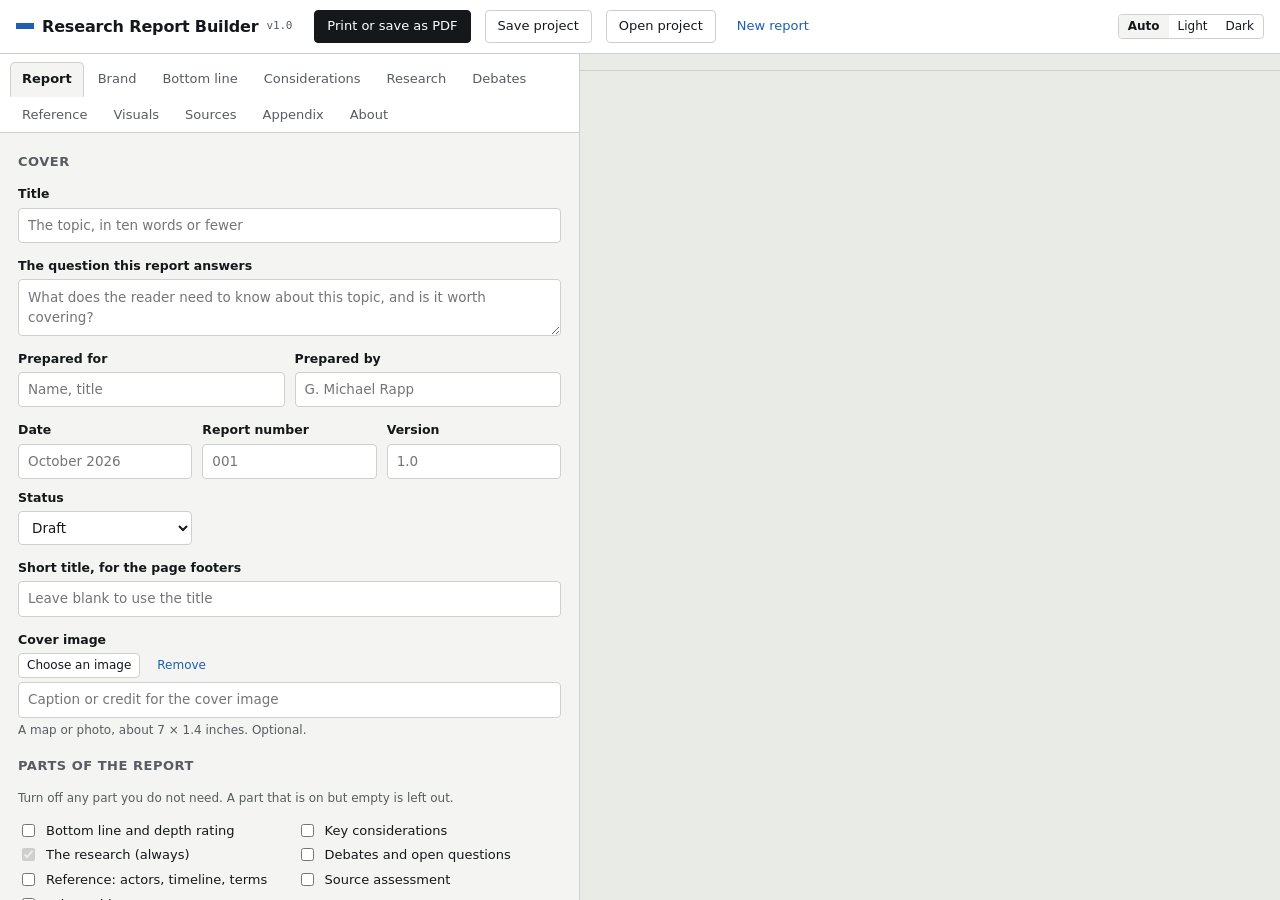
<file: src/page.html>
<!DOCTYPE html>
<html lang="en">
<head>
<meta charset="utf-8">
<!--
  Research Report Builder
  Copyright (c) 2026 G. Michael Rapp. MIT License; see LICENSE.

  Contains Paged.js (c) Coko Foundation, MIT License; the OSINT Citation Generator core,
  MIT License; and IBM Plex fonts (c) IBM Corp., SIL Open Font License 1.1. See NOTICE.md.
-->
<meta name="viewport" content="width=device-width, initial-scale=1">
<meta name="description" content="Gather a topic's research into one branded report: bottom line and depth rating, key considerations, the research itself, debates and open questions, actors, timeline, terms, and graded sources. Saves as a PDF. Runs entirely in your browser.">
<title>Research Report Builder</title>
<link rel="icon" href="data:image/svg+xml,%3Csvg xmlns='http://www.w3.org/2000/svg' viewBox='0 0 32 32'%3E%3Crect width='32' height='32' rx='5' fill='%2315181B'/%3E%3Crect x='7' y='7' width='18' height='3' fill='%231F5FAD'/%3E%3Crect x='7' y='13' width='18' height='2' fill='%23F4F5F2'/%3E%3Crect x='7' y='18' width='18' height='2' fill='%23F4F5F2'/%3E%3Crect x='7' y='23' width='5' height='3' fill='%231F5FAD'/%3E%3Crect x='14' y='23' width='5' height='3' fill='%231F5FAD'/%3E%3Crect x='21' y='23' width='4' height='3' fill='%23F4F5F2'/%3E%3C/svg%3E">
<style id="fonts">
/*FONTS*/
</style>
<style>
:root {
  --bg: #E9EBE7; --surface: #FFFFFF; --ink: #15181B; --muted: #565C61; --line: #CDD1CB; --soft: #F4F5F2;
  --accent: #1F5FAD; --accent-ink: #FFFFFF; --accent-soft: #DFE9F6; --ok: #2A6637; --fix: #9E2219; --fix-bg: #FBE3E0; --check: #6F4B00; --check-bg: #FBEDC4; --note: #35566B; --note-bg: #E3EDF3;
  --ui: system-ui, -apple-system, 'Segoe UI', Roboto, 'Helvetica Neue', Arial, sans-serif; --mono: 'Plex Mono', ui-monospace, Menlo, Consolas, monospace;
}
@media (prefers-color-scheme: dark) {
  :root:not([data-theme="light"]) { --bg: #101213; --surface: #1A1D1F; --ink: #E6E8E4; --muted: #9CA3A7; --line: #30363A; --soft: #23272A; --accent: #8DB8EE; --accent-ink: #08142A; --accent-soft: #1B2A3E; --ok: #8FD19E; --fix: #FFA79C; --fix-bg: #3F1D1A; --check: #F2CD6B; --check-bg: #3A2E10; --note: #A9C9DB; --note-bg: #1C323E; color-scheme: dark; }
}
:root[data-theme="dark"] { --bg: #101213; --surface: #1A1D1F; --ink: #E6E8E4; --muted: #9CA3A7; --line: #30363A; --soft: #23272A; --accent: #8DB8EE; --accent-ink: #08142A; --accent-soft: #1B2A3E; --ok: #8FD19E; --fix: #FFA79C; --fix-bg: #3F1D1A; --check: #F2CD6B; --check-bg: #3A2E10; --note: #A9C9DB; --note-bg: #1C323E; color-scheme: dark; }
html, body { margin: 0; height: 100%; }
body { background: var(--bg); color: var(--ink); font-family: var(--ui); font-size: 14px; line-height: 1.45; }
[hidden] { display: none !important; }
#app { height: 100%; display: grid; grid-template-rows: auto minmax(0, 1fr); }
#app .bar { display: flex; flex-wrap: wrap; align-items: center; gap: 8px 14px; padding: 10px 16px; background: var(--surface); border-bottom: 1px solid var(--line); }
#app .bar h1 { margin: 0 8px 0 0; font-size: 16px; font-weight: 650; letter-spacing: -0.01em; display: flex; align-items: center; gap: 8px; }
#app .bar h1 .mk { width: 18px; height: 6px; background: var(--accent); display: inline-block; }
#app .bar .ver { font-family: var(--mono); font-size: 11px; font-weight: 500; color: var(--muted); }
#app .bar .grow { flex: 1 1 auto; }
#app .btn { font: inherit; font-size: 13px; font-weight: 500; padding: 6px 12px; border-radius: 4px; border: 1px solid var(--line); background: var(--surface); color: var(--ink); cursor: pointer; white-space: nowrap; }
#app .btn:hover { border-color: var(--ink); }
#app .btn:disabled { opacity: 0.5; cursor: default; }
#app .btn.primary { background: var(--ink); border-color: var(--ink); color: var(--surface); }
#app .btn.small { font-size: 12px; padding: 3px 8px; }
#app .btn.quiet { background: transparent; border-color: transparent; color: var(--accent); padding-inline: 6px; }
#app .btn.danger { color: var(--fix); }
#app .seg { display: inline-flex; border: 1px solid var(--line); border-radius: 4px; overflow: hidden; }
#app .seg label { position: relative; font-size: 12px; }
#app .seg input { position: absolute; opacity: 0; inset: 0; margin: 0; cursor: pointer; }
#app .seg span { display: block; padding: 3px 9px; }
#app .seg input:checked + span { background: var(--soft); font-weight: 600; }
#app .seg input:focus-visible + span { outline: 2px solid var(--accent); outline-offset: -2px; }
:focus-visible { outline: 2px solid var(--accent); outline-offset: 1px; }
#app .main { min-height: 0; display: grid; grid-template-columns: minmax(400px, 580px) minmax(0, 1fr); }
#app .editor { min-height: 0; display: grid; grid-template-rows: auto minmax(0, 1fr); background: var(--surface); border-right: 1px solid var(--line); }
#app .tabs { display: flex; flex-wrap: wrap; gap: 2px; padding: 8px 10px 0; border-bottom: 1px solid var(--line); overflow-x: auto; }
#app .tabs button { font: inherit; font-size: 13px; padding: 7px 11px; border: 1px solid transparent; border-bottom: 0; border-radius: 5px 5px 0 0; background: transparent; color: var(--muted); cursor: pointer; white-space: nowrap; }
#app .tabs button[aria-selected="true"] { background: var(--soft); border-color: var(--line); color: var(--ink); font-weight: 600; margin-bottom: -1px; border-bottom: 1px solid var(--soft); }
#app .panes { min-height: 0; overflow: auto; background: var(--soft); }
#app .pane { padding: 16px 18px 40px; display: flex; flex-direction: column; gap: 14px; }
#app .pane h2 { margin: 4px 0 0; font-size: 13px; font-weight: 650; letter-spacing: 0.04em; text-transform: uppercase; color: var(--muted); }
#app .field { display: flex; flex-direction: column; gap: 4px; min-width: 0; }
#app .field > label, #app .field .label { font-size: 12.5px; font-weight: 600; }
#app .hint { margin: 0; font-size: 12px; color: var(--muted); }
#app .row { display: grid; grid-template-columns: repeat(auto-fit, minmax(130px, 1fr)); gap: 10px; }
#app input[type="text"], #app input[type="url"], #app textarea, #app select { font: inherit; font-size: 13.5px; color: var(--ink); background: var(--surface); border: 1px solid var(--line); border-radius: 4px; padding: 7px 9px; width: 100%; min-width: 0; box-sizing: border-box; }
#app textarea { resize: vertical; line-height: 1.5; }
#app textarea.code { font-family: var(--mono); font-size: 12.5px; line-height: 1.6; tab-size: 2; }
#app textarea.big { min-height: 420px; }
#app input[type="color"] { width: 44px; height: 30px; padding: 0 2px; border: 1px solid var(--line); border-radius: 4px; background: var(--surface); }
#app .check { display: flex; gap: 8px; align-items: flex-start; font-size: 13px; }
#app .check input { margin-top: 2px; }
#app .toolbar { display: flex; flex-wrap: wrap; gap: 4px; position: sticky; top: 0; z-index: 2; padding: 6px 0; background: var(--soft); }
#app .toolbar .btn { font-size: 12px; padding: 3px 8px; }
#app details.help { border: 1px solid var(--line); border-radius: 5px; background: var(--surface); padding: 8px 12px; font-size: 12.5px; }
#app details.help summary { cursor: pointer; font-weight: 600; }
#app details.help table { width: 100%; border-collapse: collapse; margin-top: 8px; }
#app details.help td { padding: 4px 6px; border-top: 1px solid var(--line); vertical-align: top; }
#app details.help td:first-child { font-family: var(--mono); font-size: 12px; white-space: nowrap; }
#app .card { border: 1px solid var(--line); border-radius: 6px; background: var(--surface); padding: 12px; display: flex; flex-direction: column; gap: 10px; }
#app .card .top { display: flex; align-items: center; gap: 8px; }
#app .card .top .k { font-family: var(--mono); font-size: 12px; color: var(--muted); }
#app .card .top .grow { flex: 1; }
#app .srcs { display: flex; flex-direction: column; gap: 8px; }
#app .src { border: 1px solid var(--line); border-radius: 6px; background: var(--surface); padding: 8px 10px; display: grid; grid-template-columns: minmax(0, 1fr) auto; gap: 6px 10px; align-items: start; }
#app .src .key { font-family: var(--mono); font-size: 12.5px; width: 100%; padding: 3px 6px; }
#app .src .txt { grid-column: 1 / -1; font-family: 'Plex Serif', Georgia, serif; font-size: 13px; line-height: 1.45; overflow-wrap: anywhere; }
#app .src .acts { display: flex; gap: 4px; }
#app .filemsg { font-size: 12.5px; color: var(--ok); margin: 0; } .filemsg.bad { color: var(--fix); } .filemsg:empty { display: none; }
#app .view { min-height: 0; display: grid; grid-template-rows: auto minmax(0, 1fr); }
#app .viewbar { display: flex; flex-wrap: wrap; align-items: center; gap: 8px 14px; padding: 8px 16px; border-bottom: 1px solid var(--line); background: var(--bg); font-size: 12.5px; color: var(--muted); }
#app .viewbar .stat b { color: var(--ink); font-weight: 600; }
#app .viewbar .busy { color: var(--accent); }
#app .checks { margin: 0; padding: 0 16px; list-style: none; display: flex; flex-direction: column; gap: 5px; }
#app .checks li { display: grid; grid-template-columns: 52px minmax(0, 1fr); gap: 8px; align-items: start; font-size: 12.5px; color: var(--ink); }
#app .checks li button { font: inherit; border: 0; background: none; padding: 0; text-align: left; color: inherit; cursor: pointer; }
#app .checks li button:hover { text-decoration: underline; }
#app .tag { font-family: var(--mono); font-size: 10px; letter-spacing: 0.06em; text-transform: uppercase; padding: 1px 0; border-radius: 3px; text-align: center; margin-top: 1px; }
#app .tag.fix { background: var(--fix-bg); color: var(--fix); } .tag.check { background: var(--check-bg); color: var(--check); } .tag.note { background: var(--note-bg); color: var(--note); }
#app .checkwrap { padding: 8px 0 10px; border-bottom: 1px solid var(--line); background: var(--bg); max-height: 160px; overflow: auto; }
#app .checkwrap:empty { display: none; }
#app .scroller { min-height: 0; overflow: auto; padding: 20px 0 60px; }
#pages { margin: 0 auto; }
#pages .pagedjs_pages { display: flex; flex-direction: column; align-items: center; gap: 24px; }
#pages .pagedjs_page { box-shadow: 0 1px 3px rgba(0, 0, 0, 0.18), 0 6px 24px rgba(0, 0, 0, 0.08); }
#stage { position: absolute; left: -20000px; top: 0; width: 900px; visibility: hidden; }
#app .empty-view { margin: 40px auto; max-width: 420px; text-align: center; color: var(--muted); }
#app .status { min-height: 1.4em; font-size: 12.5px; color: var(--ok); }
#app .status.bad { color: var(--fix); }
@media (max-width: 900px) {
  #app { height: auto; }
  #app .main { grid-template-columns: minmax(0, 1fr); }
  #app .editor { border-right: 0; }
  #app .panes { overflow: visible; }
  #app .scroller { overflow-x: auto; }
}
@media print {
  html, body { height: auto; background: none; }
  #app { display: block; height: auto; }
  #app .bar, #app .editor, #app .viewbar, #app .checkwrap, #stage, #app .empty-view { display: none !important; }
  #app .main, #app .view { display: block; }
  #app .scroller { overflow: visible; padding: 0; }
  #pages { zoom: 1 !important; width: auto !important; }
  #pages .pagedjs_pages { display: block; }
  #pages .pagedjs_page { box-shadow: none; }
}
#app .parts { display: grid; grid-template-columns: repeat(auto-fit, minmax(220px, 1fr)); gap: 6px 14px; }
#app .logo-prev { max-height: 44px; max-width: 160px; object-fit: contain; border: 1px solid var(--line); background: #FFFFFF; padding: 3px; border-radius: 3px; }
#app .src .meta { grid-column: 1 / -1; display: grid; grid-template-columns: 150px 90px minmax(0, 1fr); gap: 6px; align-items: start; }
#app .src .meta select, #app .src .meta input { font-size: 12.5px; padding: 4px 6px; }
#app .src .meta textarea { font-size: 12.5px; padding: 4px 6px; min-height: 30px; }
#app .src .grp { font-family: var(--mono); font-size: 10.5px; letter-spacing: 0.06em; text-transform: uppercase; color: var(--muted); }
#app .example { margin: 0; padding: 8px 10px; border: 1px dashed var(--line); border-radius: 4px; font-family: var(--mono); font-size: 11.5px; line-height: 1.55; white-space: pre-wrap; color: var(--muted); background: var(--surface); }
</style>
<script>
(function () { try { var t = JSON.parse(localStorage.getItem('rrb-theme-v1')); if (t === 'light' || t === 'dark') document.documentElement.setAttribute('data-theme', t); } catch (e) {} })();
</script>
</head>
<body>
<div id="app">
  <header class="bar">
    <h1><span class="mk"></span>Research Report Builder <span class="ver">v1.0</span></h1>
    <button type="button" class="btn primary" id="printBtn">Print or save as PDF</button>
    <button type="button" class="btn" id="saveBtn">Save project</button>
    <button type="button" class="btn" id="openBtn">Open project</button>
    <button type="button" class="btn quiet" id="newBtn">New report</button>
    <input type="file" id="openPick" accept=".json,application/json" hidden>
    <span class="status" id="status" role="status"></span>
    <span class="grow"></span>
    <span class="seg" role="radiogroup" aria-label="Editor theme">
      <label><input type="radio" name="theme" id="themeAuto" value="auto" checked><span>Auto</span></label>
      <label><input type="radio" name="theme" id="themeLight" value="light"><span>Light</span></label>
      <label><input type="radio" name="theme" id="themeDark" value="dark"><span>Dark</span></label>
    </span>
  </header>

  <div class="main">
    <section class="editor" aria-label="Editor">
      <div class="tabs" role="tablist" id="tabs">
        <button type="button" role="tab" data-tab="report" aria-selected="true">Report</button>
        <button type="button" role="tab" data-tab="brand" aria-selected="false">Brand</button>
        <button type="button" role="tab" data-tab="bottom" aria-selected="false">Bottom line</button>
        <button type="button" role="tab" data-tab="considerations" aria-selected="false">Considerations</button>
        <button type="button" role="tab" data-tab="body" aria-selected="false">Research</button>
        <button type="button" role="tab" data-tab="debates" aria-selected="false">Debates</button>
        <button type="button" role="tab" data-tab="context" aria-selected="false">Reference</button>
        <button type="button" role="tab" data-tab="visuals" aria-selected="false">Visuals</button>
        <button type="button" role="tab" data-tab="sources" aria-selected="false">Sources</button>
        <button type="button" role="tab" data-tab="appendix" aria-selected="false">Appendix</button>
        <button type="button" role="tab" data-tab="back" aria-selected="false">About</button>
      </div>
      <div class="panes" id="panes">

        <div class="pane" data-pane="report">
          <h2>Cover</h2>
          <div class="field"><label for="m-title">Title</label><input type="text" id="m-title" data-k="meta.title" placeholder="The topic, in ten words or fewer"></div>
          <div class="field"><label for="m-question">The question this report answers</label><textarea id="m-question" data-k="meta.question" rows="2" placeholder="What does the reader need to know about this topic, and is it worth covering?"></textarea></div>
          <div class="row">
            <div class="field"><label for="m-preparedFor">Prepared for</label><input type="text" id="m-preparedFor" data-k="meta.preparedFor" placeholder="Name, title"></div>
            <div class="field"><label for="m-preparedBy">Prepared by</label><input type="text" id="m-preparedBy" data-k="meta.preparedBy" placeholder="G. Michael Rapp"></div>
          </div>
          <div class="row">
            <div class="field"><label for="m-date">Date</label><input type="text" id="m-date" data-k="meta.date" placeholder="October 2026"></div>
            <div class="field"><label for="m-number">Report number</label><input type="text" id="m-number" data-k="meta.number" placeholder="001"></div>
            <div class="field"><label for="m-version">Version</label><input type="text" id="m-version" data-k="meta.version" placeholder="1.0"></div>
            <div class="field"><label for="m-status">Status</label><select id="m-status" data-k="meta.status"><option>Draft</option><option>Working draft</option><option>For review</option><option>Final</option><option value="">(none)</option></select></div>
          </div>
          <div class="field"><label for="m-shortTitle">Short title, for the page footers</label><input type="text" id="m-shortTitle" data-k="meta.shortTitle" placeholder="Leave blank to use the title"></div>
          <div class="field"><span class="label">Cover image</span>
            <div class="row" style="grid-template-columns:auto auto 1fr;align-items:center"><button type="button" class="btn small" id="coverPick">Choose an image</button><button type="button" class="btn small quiet" id="coverClear">Remove</button><span class="hint" id="coverInfo"></span></div>
            <input type="file" id="coverFile" accept="image/png,image/jpeg,image/gif,image/webp,image/svg+xml" hidden>
            <input type="text" id="m-coverCaption" data-k="meta.coverCaption" placeholder="Caption or credit for the cover image">
            <p class="hint">A map or photo, about 7 × 1.4 inches. Optional.</p></div>
          <h2>Parts of the report</h2>
          <p class="hint">Turn off any part you do not need. A part that is on but empty is left out.</p>
          <div class="parts">
            <label class="check"><input type="checkbox" data-k="meta.parts.bottom"> <span>Bottom line and depth rating</span></label>
            <label class="check"><input type="checkbox" data-k="meta.parts.considerations"> <span>Key considerations</span></label>
            <label class="check"><input type="checkbox" checked disabled> <span>The research (always)</span></label>
            <label class="check"><input type="checkbox" data-k="meta.parts.debates"> <span>Debates and open questions</span></label>
            <label class="check"><input type="checkbox" data-k="meta.parts.context"> <span>Reference: actors, timeline, terms</span></label>
            <label class="check"><input type="checkbox" data-k="meta.parts.sources"> <span>Source assessment</span></label>
            <label class="check"><input type="checkbox" data-k="meta.parts.back"> <span>"About this report" page</span></label>
          </div>
          <label class="check"><input type="checkbox" id="m-sectionBreaks" data-k="meta.sectionBreaks"> <span>Start each numbered research section on a new page</span></label>
          <p class="hint">You can open a White Paper Builder project with Open project: its title, summary, body, visuals, appendix, and sources come across.</p>
        </div>

        <div class="pane" data-pane="brand" hidden>
          <p class="hint">The brand stays in this browser when you start a new report. Save it to a file to use it on another computer or to keep more than one.</p>
          <div class="row" style="grid-template-columns:auto auto 1fr;align-items:center"><button type="button" class="btn small" id="brandSave">Save brand</button><button type="button" class="btn small" id="brandOpen">Open brand</button><span></span></div>
          <input type="file" id="brandPick" accept=".json,application/json" hidden>
          <h2>Identity</h2>
          <div class="row">
            <div class="field"><label for="br-org">Organization</label><input type="text" id="br-org" data-k="brand.org" placeholder="Organization or outlet"></div>
            <div class="field"><label for="br-tagline">Tagline or unit</label><input type="text" id="br-tagline" data-k="brand.tagline" placeholder="Research desk"></div>
          </div>
          <div class="field"><span class="label">Logo</span>
            <div class="row" style="grid-template-columns:auto auto auto 1fr;align-items:center"><button type="button" class="btn small" id="logoPick">Choose a logo</button><button type="button" class="btn small quiet" id="logoClear">Remove</button><img class="logo-prev" id="logoPrev" alt="" hidden><span class="hint" id="logoInfo"></span></div>
            <input type="file" id="logoFile" accept="image/png,image/jpeg,image/gif,image/webp,image/svg+xml" hidden>
            <p class="hint">PNG or SVG with a transparent background works best. Shown on the cover and the last page.</p></div>
          <div class="row">
            <div class="field"><label for="br-label">Report name on the cover</label><input type="text" id="br-label" data-k="brand.label" placeholder="Research Report"></div>
            <div class="field"><label for="br-prefix">Number prefix</label><input type="text" id="br-prefix" data-k="brand.prefix" placeholder="RR"></div>
          </div>
          <div class="field"><label for="br-marking">Handling marking, on the cover and every page</label><input type="text" id="br-marking" data-k="brand.marking" placeholder="Internal: for editorial use"></div>
          <h2>Look</h2>
          <div class="row" style="align-items:end">
            <div class="field"><label for="br-accent">Accent color</label><input type="color" id="br-accent" data-k="brand.accent"></div>
            <div class="field"><label for="br-ink">Ink color, for headings and rules</label><input type="color" id="br-ink" data-k="brand.ink"></div>
            <div class="field"><label for="br-paper">Page color</label><select id="br-paper" data-k="brand.paper"><option value="tinted">Off-white</option><option value="white">White, saves ink</option></select></div>
          </div>
          <h2>Last page</h2>
          <div class="row">
            <div class="field"><label for="br-site">Website</label><input type="text" id="br-site" data-k="brand.site" placeholder="example.org"></div>
            <div class="field"><label for="br-contact">Contact</label><input type="text" id="br-contact" data-k="brand.contact" placeholder="research@example.org"></div>
          </div>
          <div class="field"><label for="br-disclaimer">Disclaimer</label><textarea id="br-disclaimer" data-k="brand.disclaimer" rows="2" placeholder="This report summarizes open-source research for internal planning. It is not legal advice."></textarea></div>
          <div class="field"><label for="br-license">Rights line</label><input type="text" id="br-license" data-k="brand.license" placeholder="© 2026 Organization. Internal use only."></div>
        </div>

        <div class="pane" data-pane="bottom" hidden>
          <p class="hint">One page for a reader who will read nothing else. About 350 words in all. Notes and citations work here too.</p>
          <div class="field"><label for="b-bluf">Bottom line up front</label><textarea id="b-bluf" data-k="bottom.bluf" class="code" rows="5" data-cite></textarea><p class="hint">What the topic is, why it matters now, and the one thing to know. A blank line starts a new paragraph.</p></div>
          <h2>Depth</h2>
          <div class="row" style="grid-template-columns:200px 1fr">
            <div class="field"><label for="b-depth">How deep it runs</label><select id="b-depth" data-k="bottom.depth"><option value="">Not rated</option><option value="1">1 Light</option><option value="2">2 Moderate</option><option value="3">3 Substantial</option><option value="4">4 Deep</option><option value="5">5 Very deep</option></select></div>
            <div class="field"><label for="b-depthNote">Why that rating (optional)</label><input type="text" id="b-depthNote" data-k="bottom.depthNote" data-cite placeholder="Leave blank for the scale's own description"></div>
          </div>
          <p class="hint" id="depthHint"></p>
          <div class="field"><label for="b-dims">What makes it deep, one per line: dimension | Low, Moderate, or High | note</label><textarea id="b-dims" data-k="bottom.dimensions" class="code" rows="5" data-cite></textarea></div>
          <h2>Treatment and confidence</h2>
          <div class="field"><label for="b-treatment">Recommended treatment</label><input type="text" id="b-treatment" data-k="bottom.treatment" data-cite placeholder="One long-form video, 25 minutes, with a follow-up short"></div>
          <div class="field"><label for="b-effort">Research basis</label><input type="text" id="b-effort" data-k="bottom.effort" data-cite placeholder="Twelve hours over five days."><p class="hint">The number of sources and how many are rated A or B is added for you.</p></div>
          <div class="row" style="grid-template-columns:160px 1fr">
            <div class="field"><label for="b-confidence">Overall confidence</label><select id="b-confidence" data-k="bottom.confidence"><option value="">Not stated</option><option>High</option><option>Moderate</option><option>Low</option></select></div>
            <div class="field"><label for="b-confNote">Why (optional)</label><input type="text" id="b-confNote" data-k="bottom.confidenceNote" data-cite placeholder="Leave blank for the standard wording"></div>
          </div>
          <h2>Takeaways and decisions</h2>
          <div class="field"><label for="b-takeaways">Key takeaways, one per line</label><textarea id="b-takeaways" data-k="bottom.takeaways" class="code" rows="5" data-cite></textarea><p class="hint">Three to five. End a line with | High, | Moderate, or | Low to show your confidence in it.</p></div>
          <div class="field"><label for="b-decisions">For your decision, one per line</label><textarea id="b-decisions" data-k="bottom.decisions" class="code" rows="3" data-cite></textarea><p class="hint">What you need the reader to decide or answer. Numbered D1, D2.</p></div>
        </div>

        <div class="pane" data-pane="considerations" hidden>
          <p class="hint">What the reader must keep in mind: sensitivities, legal or safety risks, places where accuracy is easy to lose, audience expectations, timing.</p>
          <div class="field"><label for="c-intro">Opening (optional)</label><textarea id="c-intro" data-k="considerations.intro" class="code" rows="3" data-cite></textarea></div>
          <div class="field"><label for="c-items">Considerations, one per line: label | what to keep in mind</label><textarea id="c-items" data-k="considerations.items" class="code" rows="8" data-cite></textarea><p class="hint">The label prints in the margin: Sensitivity, Legal, Accuracy, Audience, Timing, or your own.</p></div>
          <div class="field"><label for="c-myths">Common misconceptions, one per line: what is often said | what the research shows</label><textarea id="c-myths" data-k="considerations.misconceptions" class="code" rows="5" data-cite></textarea></div>
        </div>

        <div class="pane" data-pane="body" hidden>
          <div class="toolbar" data-for="body"></div>
          <textarea id="t-body" data-k="body" class="code big" spellcheck="true" data-cite aria-label="Research text"></textarea>
          <details class="help" open><summary>How to write the research</summary><table id="helpTable"></table></details>
        </div>

        <div class="pane" data-pane="debates" hidden>
          <p class="hint">Where accounts, experts, or sources disagree, and what is still unknown.</p>
          <div class="field"><label for="d-intro">Opening (optional)</label><textarea id="d-intro" data-k="debates.intro" class="code" rows="3" data-cite></textarea></div>
          <div class="field"><label for="d-items">Debates</label><textarea id="d-items" data-k="debates.items" class="code" rows="10" data-cite></textarea></div>
          <pre class="example">? The question people disagree on
+ One view: who holds it, and their best evidence.
+ Another view: who holds it, and their best evidence.
= Where the evidence points, and how sure you are.</pre>
          <div class="field"><label for="d-gaps">Open questions, one per line: question | what would settle it</label><textarea id="d-gaps" data-k="debates.gaps" class="code" rows="5" data-cite></textarea></div>
        </div>

        <div class="pane" data-pane="context" hidden>
          <p class="hint">Reference material the reader can look things up in.</p>
          <div class="field"><label for="x-actors">Key actors, one per line: who | what they are | why they matter</label><textarea id="x-actors" data-k="context.actors" class="code" rows="6" data-cite></textarea></div>
          <div class="field"><label for="x-timeline">Timeline, one event per line: date, what happened</label><textarea id="x-timeline" data-k="context.timeline" class="code" rows="6" data-cite></textarea><p class="hint">Dates such as March 3, 2022 keep their own comma.</p></div>
          <div class="field"><label for="x-glossary">Terms, one per line: term | what it means</label><textarea id="x-glossary" data-k="context.glossary" class="code" rows="6" data-cite></textarea></div>
        </div>

        <div class="pane" data-pane="visuals" hidden>
          <p class="hint">Charts, tables, timelines, key numbers, and images. Give each one a short name, then place it in the research or an appendix with [[name]] on a line of its own. Figures and tables are numbered in the order they appear.</p>
          <div class="row" id="addVisual"></div>
          <div id="visList" style="display:flex;flex-direction:column;gap:12px"></div>
        </div>

        <div class="pane" data-pane="sources" hidden>
          <p class="hint">Open the list files you saved in the OSINT Citation Generator. Each source gets a short key: write [@key] or [@key, p. 45] in any text. Here you also grade each source, say what it is good for, and choose where it is listed in the source assessment.</p>
          <div class="row" style="grid-template-columns:auto auto 1fr;align-items:center">
            <button type="button" class="btn" id="srcOpen">Open an OSINT list file</button>
            <button type="button" class="btn quiet" id="srcAddTyped">Add a source by hand</button>
            <span></span>
          </div>
          <input type="file" id="srcPick" accept=".json,application/json" multiple hidden>
          <p class="filemsg" id="srcMsg" role="status"></p>
          <div class="card" id="typedForm" hidden>
            <div class="field"><label for="ty-key">Key</label><input type="text" id="ty-key" placeholder="beckley-unrivaled"></div>
            <div class="field"><label for="ty-full">Full citation, as the first note should read</label><textarea id="ty-full" rows="3" placeholder='Michael Beckley, *Unrivaled* [Monograph] (Cornell University Press: 2018).'></textarea></div>
            <div class="field"><label for="ty-short">Short form, for later notes</label><input type="text" id="ty-short" placeholder="Beckley, *Unrivaled*."></div>
            <div class="row" style="grid-template-columns:auto auto 1fr"><button type="button" class="btn small primary" id="tySave">Add source</button><button type="button" class="btn small quiet" id="tyCancel">Cancel</button></div>
            <p class="hint">Use *asterisks* for italics. A page number in [@key, p. 4] goes before the final period.</p>
          </div>
          <div class="srcs" id="srcList"></div>
          <p class="hint" id="srcEmpty">No sources yet. You can still write notes by hand with ^[note text].</p>
          <p class="hint">Grades: a letter for the source (A highly reliable to F unknown) and a number for the information (1 confirmed to 6 unknown), as in the OSINT Style Guide. For sources from a list file, the grade is the one in the citation.</p>
        </div>

        <div class="pane" data-pane="appendix" hidden>
          <p class="hint">Each # heading starts Appendix A, B, C. ## headings are numbered A.1, A.2. [[rating-key]] adds the full source rating key table.</p>
          <div class="toolbar" data-for="appendix"></div>
          <textarea id="t-appendix" data-k="appendix" class="code big" spellcheck="true" data-cite aria-label="Appendix text"></textarea>
        </div>

        <div class="pane" data-pane="back" hidden>
          <p class="hint">The last page. Turn it off under Report. Prepared by and for, the marking, the disclaimer, and the logo come from Report and Brand.</p>
          <div class="field"><label for="k-method">Method</label><textarea id="k-method" data-k="back.method" class="code" rows="4" data-cite placeholder="How the research was done: what was searched, over what period, and what was left out."></textarea></div>
          <div class="field"><label for="k-dist">Handling and distribution</label><input type="text" id="k-dist" data-k="back.distribution" placeholder="For the editorial team. Do not forward outside the organization."></div>
          <div class="field"><label for="k-history">Versions, one per line: version | date | change</label><textarea id="k-history" data-k="back.history" class="code" rows="3" placeholder="1.0 | October 16, 2026 | First draft"></textarea></div>
        </div>
      </div>
    </section>

    <section class="view" aria-label="Pages">
      <div>
        <div class="viewbar"><span class="stat" id="viewStats"></span><span class="busy" id="busy" hidden>Laying out pages…</span></div>
        <ul class="checks checkwrap" id="checks" aria-label="Checks"></ul>
      </div>
      <div class="scroller" id="scroller"><div id="pages"></div></div>
    </section>
  </div>
</div>
<div id="stage" aria-hidden="true"></div>

<script type="text/plain" id="paper-css">/*PAPERCSS*/</script>
<script id="pagedjs">/*PAGED*/</script>
<script id="osint">/*OSINT*/</script>
<script id="core">/*CORE*/</script>
<script id="ui">/*UI*/</script>
</body>
</html>
</file>
